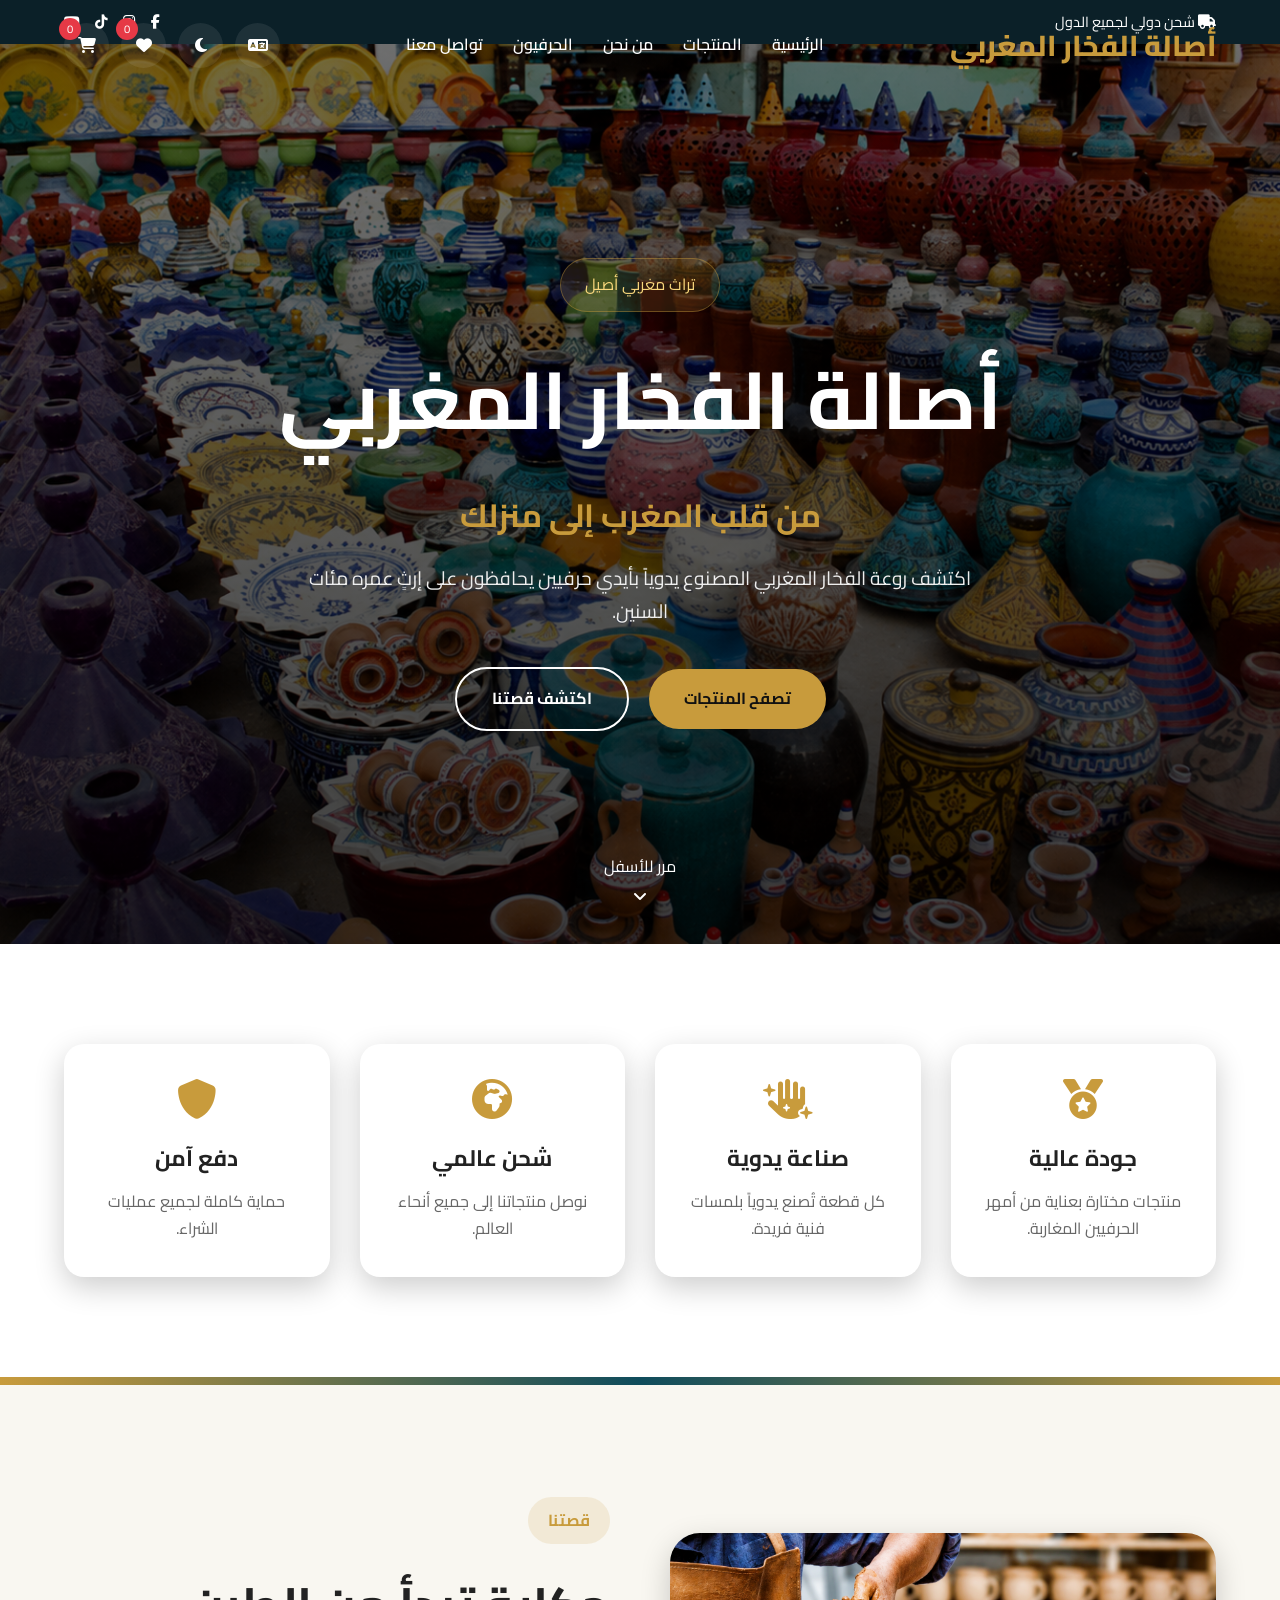
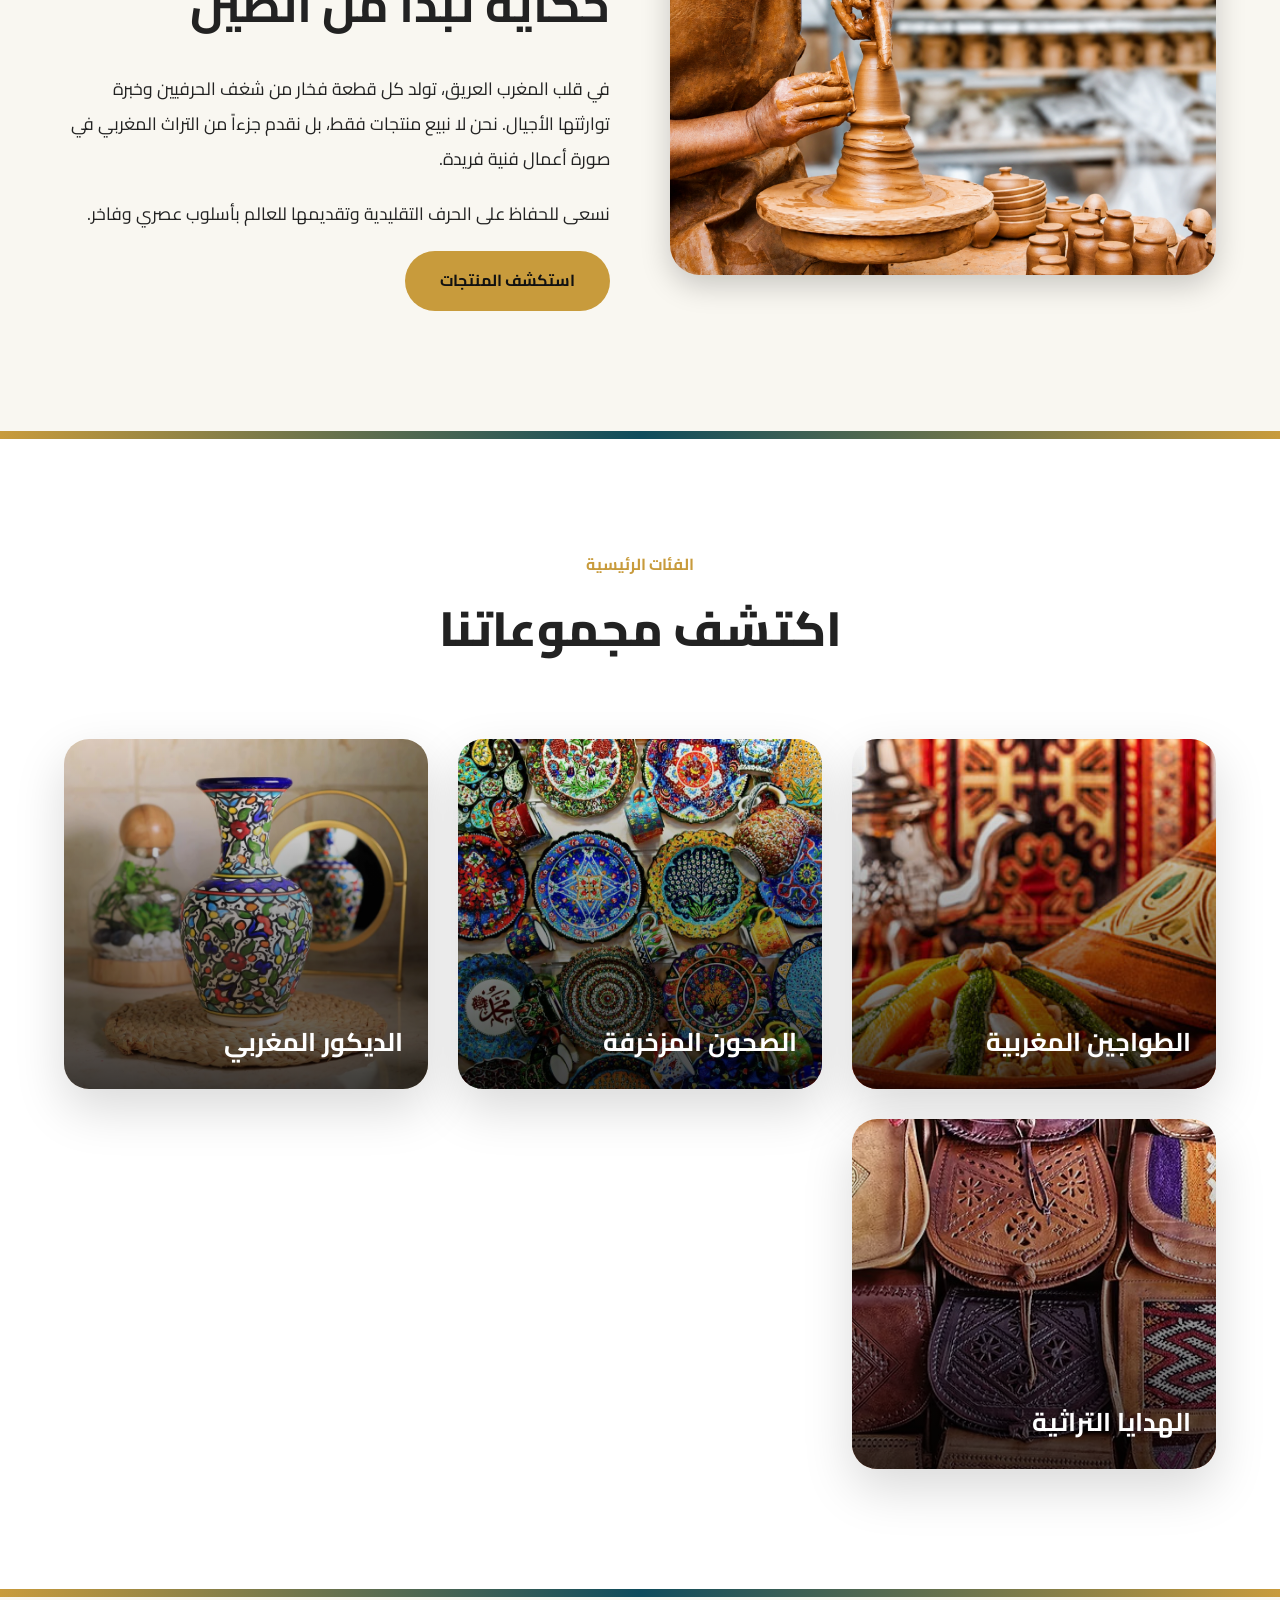
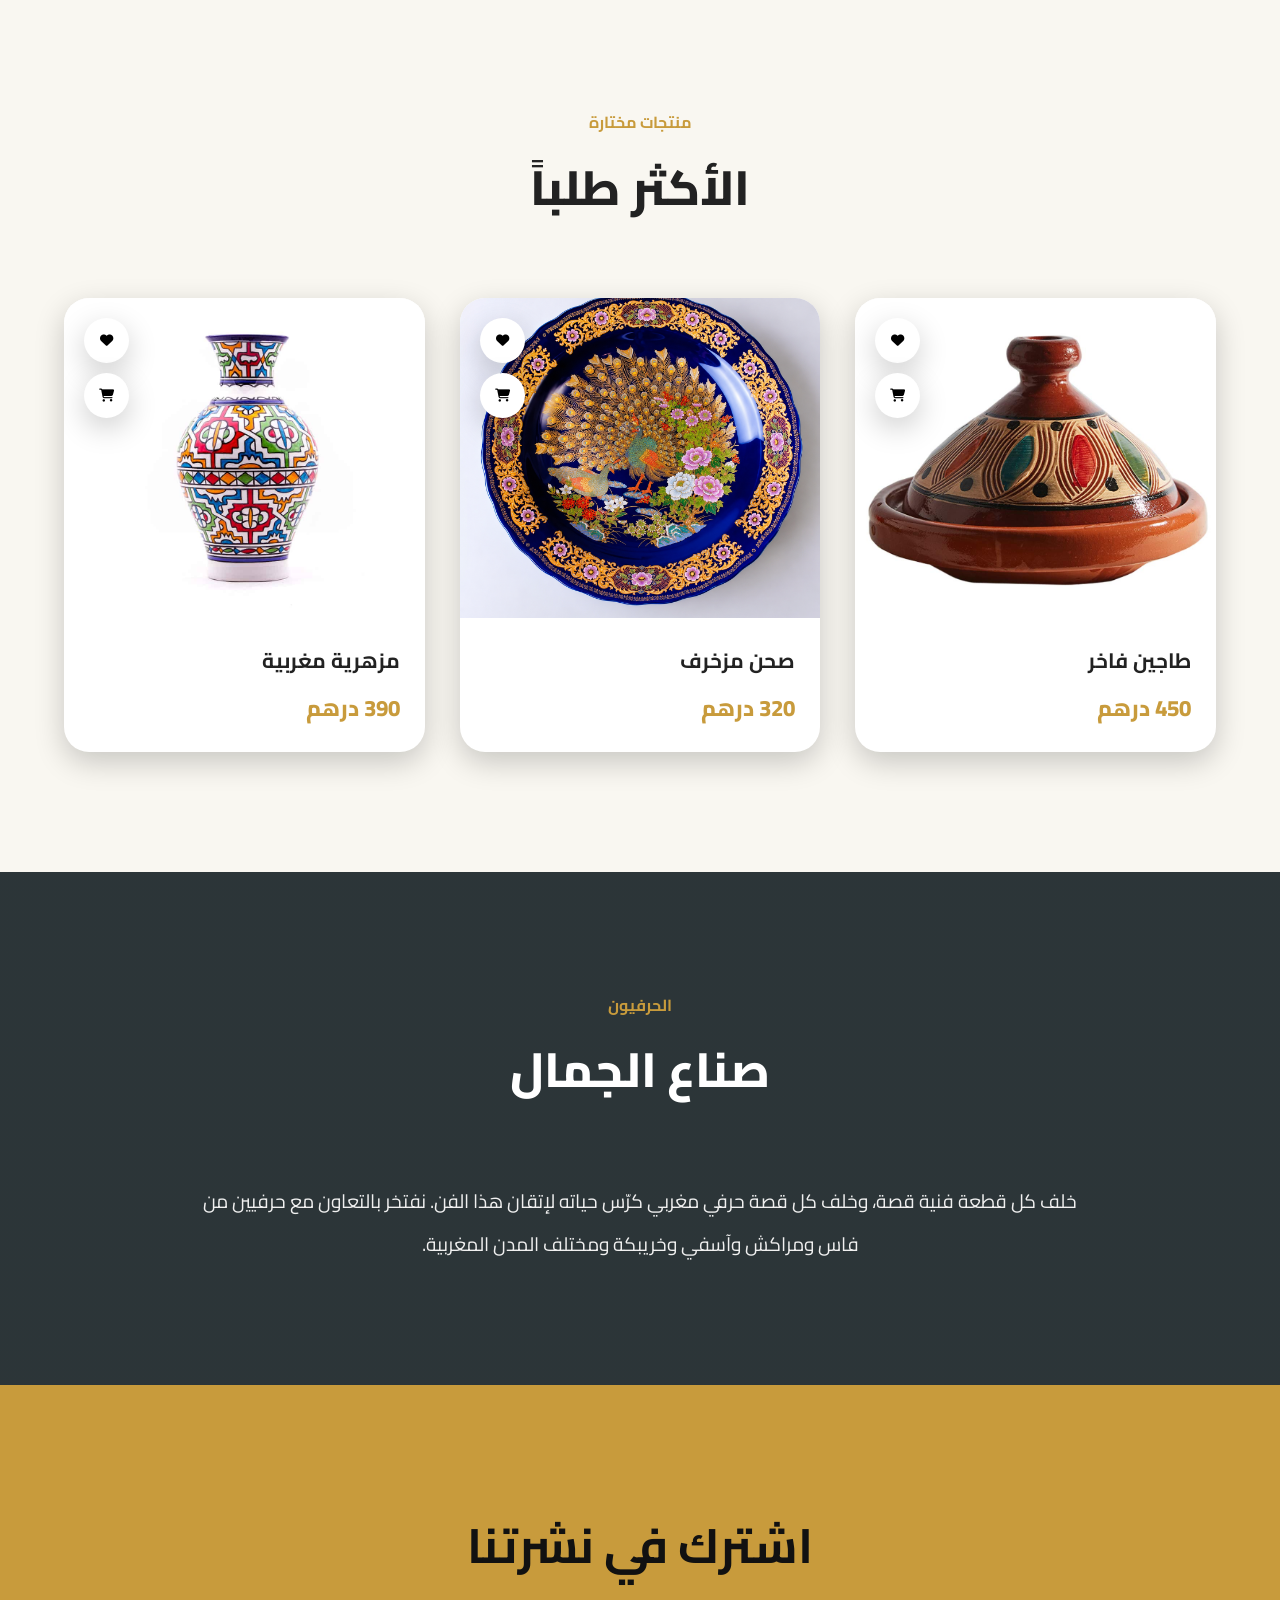
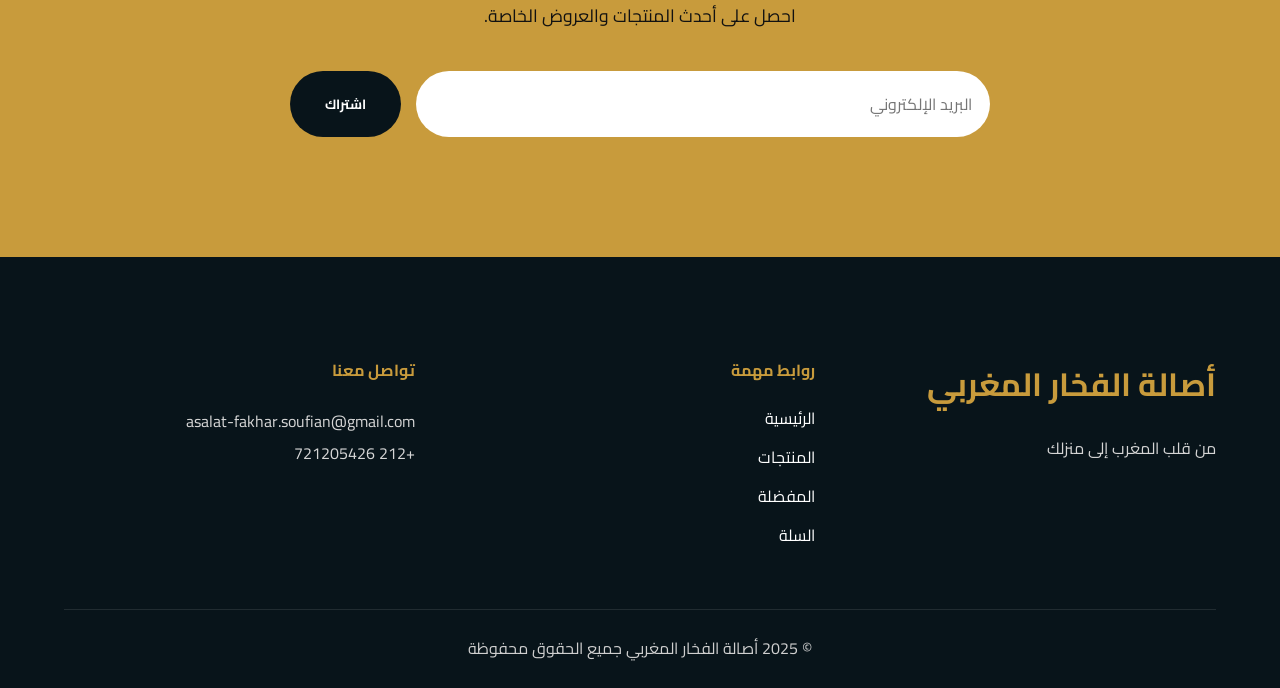
<file: index.html>
<!-- START PART 1 -->

<!DOCTYPE html>
<html lang="ar" dir="rtl">

<head>
<meta charset="UTF-8">
<meta name="viewport" content="width=device-width, initial-scale=1.0">

<title>أصالة الفخار المغربي | من قلب المغرب إلى منزلك</title>

<meta name="description"
content="متجر أصالة الفخار المغربي للفخار التقليدي المغربي الأصيل">

<meta name="keywords"
content="فخار مغربي, خزف مغربي, طاجين, زليج, أصالة الفخار المغربي">

<link rel="preconnect" href="https://fonts.googleapis.com">
<link rel="preconnect" href="https://fonts.gstatic.com" crossorigin>

<link href="https://fonts.googleapis.com/css2?family=Cairo:wght@200;300;400;500;600;700;800;900&display=swap" rel="stylesheet">

<link rel="stylesheet" href="css/style.css">

<link
rel="stylesheet"
href="https://cdnjs.cloudflare.com/ajax/libs/font-awesome/6.5.1/css/all.min.css">

</head>

<body>

<!-- ========================= -->
<!-- PRELOADER -->
<!-- ========================= -->

<!-- ========================= -->
<!-- TOP BAR -->
<!-- ========================= -->

<div class="top-bar">

<div class="container">

<div class="top-left">

<span>
<i class="fa-solid fa-truck"></i>
شحن دولي لجميع الدول
</span>

</div>

<div class="top-right">

<a href="#">
<i class="fa-brands fa-facebook-f"></i>
</a>

<a href="#">
<i class="fa-brands fa-instagram"></i>
</a>

<a href="#">
<i class="fa-brands fa-tiktok"></i>
</a>

<a href="#">
<i class="fa-brands fa-youtube"></i>
</a>

</div>

</div>

</div>

<!-- ========================= -->
<!-- NAVBAR -->
<!-- ========================= -->

<header id="header">

<nav class="navbar">

<div class="logo">

<h2>
أصالة الفخار المغربي
</h2>

</div>

<ul class="nav-links">

<li>
<a href="index.html">
الرئيسية
</a>
</li>

<li>
<a href="products.html">
المنتجات
</a>
</li>

<li>
<a href="#about">
من نحن
</a>
</li>

<li>
<a href="#artisans">
الحرفيون
</a>
</li>

<li>
<a href="#contact">
تواصل معنا
</a>
</li>

</ul>

<div class="nav-actions">

<button id="languageBtn">

<i class="fa-solid fa-language"></i>

</button>

<button id="themeBtn">

<i class="fa-solid fa-moon"></i>

</button>

<a href="favorites.html"
class="icon-btn">

<i class="fa-solid fa-heart"></i>

<span id="favorites-count">
0
</span>

</a>

<a href="cart.html"
class="icon-btn">

<i class="fa-solid fa-cart-shopping"></i>

<span id="cart-count">
0
</span>

</a>

</div>

<div id="mobileMenuBtn">

<i class="fa-solid fa-bars"></i>

</div>

</nav>

</header>

<!-- ========================= -->
<!-- MOBILE MENU -->
<!-- ========================= -->

<div id="mobileMenu">

<a href="index.html">
الرئيسية
</a>

<a href="products.html">
المنتجات
</a>

<a href="#about">
من نحن
</a>

<a href="#artisans">
الحرفيون
</a>

<a href="#contact">
تواصل
</a>

</div>

<!-- ========================= -->
<!-- HERO SECTION -->
<!-- ========================= -->

<section
class="hero"
style="
background:url('imagine/tajine.png');
background-size:cover;
background-position:center;
">
<div class="hero-overlay"></div>

<div class="hero-content">

<div class="hero-badge">

تراث مغربي أصيل

</div>

<h1>

أصالة الفخار المغربي

</h1>

<h2>

من قلب المغرب إلى منزلك

</h2>

<p>

اكتشف روعة الفخار المغربي
المصنوع يدوياً بأيدي حرفيين
يحافظون على إرثٍ عمره مئات السنين.

</p>

<div class="hero-buttons">

<a
href="products.html"
class="btn btn-primary">

تصفح المنتجات

</a>

<a
href="#about"
class="btn btn-secondary">

اكتشف قصتنا

</a>

</div>

</div>

<div class="hero-scroll">

<span>

مرر للأسفل

</span>

<i class="fa-solid fa-angle-down"></i>

</div>

</section>

<!-- ========================= -->
<!-- FEATURES -->
<!-- ========================= -->

<section class="features">

<div class="container">

<div class="feature-card">

<i class="fa-solid fa-medal"></i>

<h3>

جودة عالية

</h3>

<p>

منتجات مختارة بعناية
من أمهر الحرفيين المغاربة.

</p>

</div>

<div class="feature-card">

<i class="fa-solid fa-hand-sparkles"></i>

<h3>

صناعة يدوية

</h3>

<p>

كل قطعة تُصنع يدوياً
بلمسات فنية فريدة.

</p>

</div>

<div class="feature-card">

<i class="fa-solid fa-earth-africa"></i>

<h3>

شحن عالمي

</h3>

<p>

نوصل منتجاتنا
إلى جميع أنحاء العالم.

</p>

</div>

<div class="feature-card">

<i class="fa-solid fa-shield"></i>

<h3>

دفع آمن

</h3>

<p>

حماية كاملة
لجميع عمليات الشراء.

</p>

</div>

</div>

</section>

<!-- END PART 1 -->
 <!-- START PART 2 -->

<!-- ========================= -->
<!-- ABOUT SECTION -->
<!-- ========================= -->

<section id="about" class="about-section">

<div class="container">

<div class="about-grid">

<div class="about-image">

<img
src="imagine/about-pottery.png"
alt="Moroccan Pottery">

</div>

<div class="about-content">

<span class="section-tag">

قصتنا

</span>

<h2>

حكاية تبدأ من الطين

</h2>

<p>

في قلب المغرب العريق،
تولد كل قطعة فخار من شغف الحرفيين
وخبرة توارثتها الأجيال.

نحن لا نبيع منتجات فقط،
بل نقدم جزءاً من التراث المغربي
في صورة أعمال فنية فريدة.

</p>

<p>

نسعى للحفاظ على الحرف التقليدية
وتقديمها للعالم بأسلوب عصري وفاخر.

</p>

<a href="products.html"
class="btn btn-primary">

استكشف المنتجات

</a>

</div>

</div>

</div>

</section>

<!-- ========================= -->
<!-- CATEGORIES -->
<!-- ========================= -->

<section class="categories-section">

<div class="container">

<div class="section-header">

<span>

الفئات الرئيسية

</span>

<h2>

اكتشف مجموعاتنا

</h2>

</div>

<div class="categories-grid">

<div class="category-card">

<img
src="imagine/atelier-cuisine-marocaine-1.jpg"
alt="">

<div class="category-overlay">

<h3>

الطواجين المغربية

</h3>

</div>

</div>

<div class="category-card">

<img
src="imagine/ceramic-plates.jpg">

<div class="category-overlay">

<h3>

الصحون المزخرفة

</h3>

</div>

</div>

<div class="category-card">

<img
src="imagine/Clay-Vase.jpg"
alt="">

<div class="category-overlay">

<h3>

الديكور المغربي

</h3>

</div>

</div>

<div class="category-card">

<img
src="imagine/cadeau.avif"
alt="">

<div class="category-overlay">

<h3>

الهدايا التراثية

</h3>

</div>

</div>

</div>

</div>

</section>

<!-- ========================= -->
<!-- FEATURED PRODUCTS -->
<!-- ========================= -->

<section class="featured-products">

<div class="container">

<div class="section-header">

<span>

منتجات مختارة

</span>

<h2>

الأكثر طلباً

</h2>

</div>

<div class="products-grid">

<div class="product-card">

<div class="product-image">

<img
src="imagine/vendu.jpg"
alt="">

<div class="product-actions">

    <button
    class="wishlist-btn"
    onclick="addToFavorites({
        id:1,
        name:'طاجين فاخر',
        price:450,
        image:'imagine/vendu.jpg'
    })">

        <i class="fa-solid fa-heart"></i>

    </button>

    <button
    class="cart-btn"
    onclick="addToCart({
        id:1,
        name:'طاجين فاخر',
        price:450,
        image:'imagine/vendu.jpg'
    })">

        <i class="fa-solid fa-cart-shopping"></i>

    </button>

</div>

</div>

<div class="product-info">

<h3>

طاجين فاخر

</h3>

<div class="price">

450 درهم

</div>

</div>

</div>

<div class="product-card">

<div class="product-image">

<img
src="imagine/tabsil.png"
alt="">

<div class="product-actions">

    <button
    class="wishlist-btn"
    onclick="addToFavorites({
     id:2,
name:'صحن مزخرف',
price:320,
image:'imagine/tabsil.png'
    })">

        <i class="fa-solid fa-heart"></i>

    </button>

   <button
class="cart-btn"
onclick="addToCart({
id:2,
name:'صحن مزخرف',
price:320,
image:'imagine/tabsil.png'
})">

<i class="fa-solid fa-cart-shopping"></i>

</button>

</div>

</div>

<div class="product-info">

<h3>

صحن مزخرف

</h3>

<div class="price">

320 درهم

</div>

</div>

</div>

<div class="product-card">

<div class="product-image">

<img
src="imagine/poterie1.jpg"
alt="">

<div class="product-actions">

    <button
    class="wishlist-btn"
    onclick="addToFavorites({
     id:2,
name:'مزهرية مغربية',
price:390,
image:'imagine/poterie1.jpg'
    })">

        <i class="fa-solid fa-heart"></i>

    </button>

   <button
class="cart-btn"
onclick="addToCart({
id:2,
name:'مزهرية مغربية',
price:390,
image:'imagine/poterie1.jpg'
})">

<i class="fa-solid fa-cart-shopping"></i>

</button>

</div>

</div>

<div class="product-info">

<h3>

مزهرية مغربية

</h3>

<div class="price">390 درهم</div>

</div>

</section>

<!-- ========================= -->
<!-- ARTISANS -->
<!-- ========================= -->

<section
id="artisans"
class="artisans-section">

<div class="container">

<div class="section-header">

<span>

الحرفيون

</span>

<h2>

صناع الجمال

</h2>

</div>

<div class="artisan-content">

<p>

خلف كل قطعة فنية قصة،
وخلف كل قصة حرفي مغربي
كرّس حياته لإتقان هذا الفن.

نفتخر بالتعاون مع حرفيين
من فاس ومراكش وآسفي
وخريبكة ومختلف المدن المغربية.

</p>

</div>

</div>

</section>

<!-- ========================= -->
<!-- NEWSLETTER -->
<!-- ========================= -->

<section class="newsletter">

<div class="container">

<h2>

اشترك في نشرتنا

</h2>

<p>

احصل على أحدث المنتجات والعروض الخاصة.

</p>

<form class="newsletter-form">

<input
type="email"
placeholder="البريد الإلكتروني">

<button type="submit">

اشتراك

</button>

</form>

</div>

</section>

<!-- ========================= -->
<!-- FOOTER -->
<!-- ========================= -->

<footer id="contact">

<div class="container">

<div class="footer-grid">

<div>

<h3>

أصالة الفخار المغربي

</h3>

<p>

من قلب المغرب إلى منزلك

</p>

</div>

<div>

<h4>

روابط مهمة

</h4>

<ul>

<li>
<a href="index.html">
الرئيسية
</a>
</li>

<li>
<a href="products.html">
المنتجات
</a>
</li>

<li>
<a href="favorites.html">
المفضلة
</a>
</li>

<li>
<a href="cart.html">
السلة
</a>
</li>

</ul>

</div>

<div>

<h4>

تواصل معنا

</h4>

<p>

asalat-fakhar.soufian@gmail.com

</p>

<p>

+212 721205426 

</p>

</div>

</div>

<div class="footer-bottom">

<p>

© 2025 أصالة الفخار المغربي
جميع الحقوق محفوظة

</p>

</div>

</div>

</footer>

<script src="js/main.js"></script>

</body>
</html>

<!-- END PART 2 -->
</file>
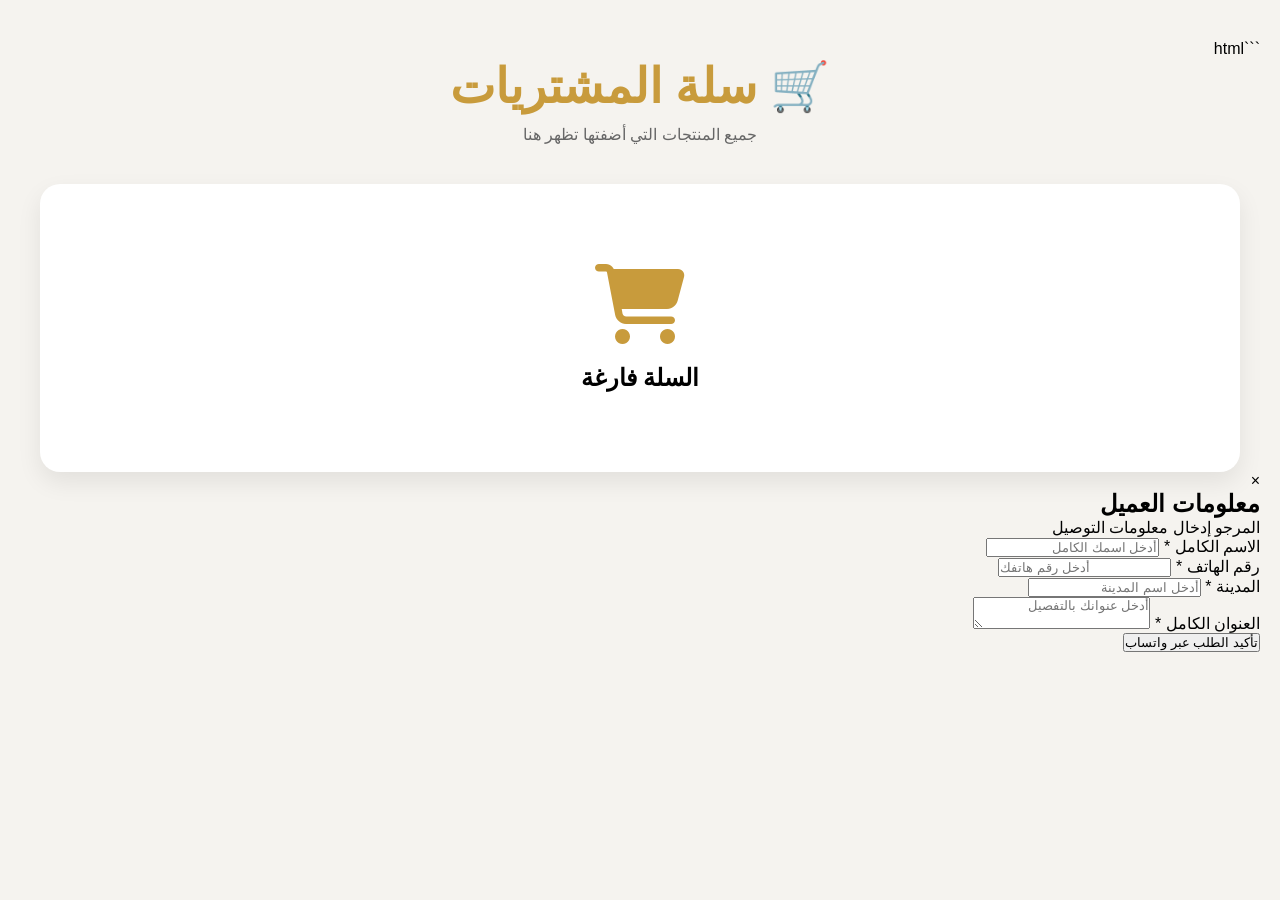
<file: cart.html>
```html
<!DOCTYPE html>
<html lang="ar" dir="rtl">

<head>
<meta charset="UTF-8">
<meta name="viewport" content="width=device-width, initial-scale=1.0">

<title>سلة المشتريات | أصالة الفخار المغربي</title>

<link rel="stylesheet" href="https://cdnjs.cloudflare.com/ajax/libs/font-awesome/6.5.1/css/all.min.css">

<style>

*{
margin:0;
padding:0;
box-sizing:border-box;
font-family:'Cairo',sans-serif;
}

body{
background:#f5f3ef;
min-height:100vh;
padding:40px 20px;
}

.cart-header{
text-align:center;
margin-bottom:40px;
}

.cart-header h1{
font-size:3rem;
color:#c89b3c;
}

.cart-header p{
color:#666;
margin-top:10px;
}

.cart-container{
max-width:1200px;
margin:auto;
}

.cart-item{
background:white;
border-radius:20px;
padding:20px;
margin-bottom:20px;
display:flex;
align-items:center;
gap:20px;
box-shadow:0 10px 25px rgba(0,0,0,.08);
}

.cart-item img{
width:120px;
height:120px;
object-fit:cover;
border-radius:15px;
}

.product-info{
flex:1;
}

.product-info h3{
font-size:1.4rem;
margin-bottom:10px;
}

.price{
color:#c89b3c;
font-size:1.2rem;
font-weight:700;
}

.quantity{
display:flex;
align-items:center;
gap:10px;
}

.quantity button{
width:40px;
height:40px;
border:none;
border-radius:50%;
background:#c89b3c;
color:white;
font-size:1.2rem;
cursor:pointer;
}

.remove-btn{
background:#dc3545;
color:white;
border:none;
padding:10px 18px;
border-radius:10px;
cursor:pointer;
}

.cart-summary{
background:white;
padding:30px;
border-radius:20px;
margin-top:30px;
box-shadow:0 10px 25px rgba(0,0,0,.08);
}

.total{
font-size:2rem;
font-weight:bold;
text-align:center;
margin-bottom:25px;
}

.actions{
display:flex;
justify-content:center;
gap:15px;
flex-wrap:wrap;
}

.checkout-btn,
.clear-btn{
border:none;
padding:15px 30px;
border-radius:50px;
font-size:1rem;
cursor:pointer;
}

.checkout-btn{
background:#25D366;
color:white;
}

.clear-btn{
background:#dc3545;
color:white;
}

.empty{
background:white;
padding:80px 20px;
text-align:center;
border-radius:20px;
box-shadow:0 10px 25px rgba(0,0,0,.08);
}

.empty i{
font-size:5rem;
color:#c89b3c;
margin-bottom:20px;
}

@media(max-width:768px){

.cart-item{
flex-direction:column;
text-align:center;
}

.product-info{
width:100%;
}

}

</style>
</head>

<body>

<div class="cart-header">

<h1>
🛒 سلة المشتريات
</h1>

<p>
جميع المنتجات التي أضفتها تظهر هنا
</p>

</div>

<div class="cart-container" id="cartContainer">
</div>

<script src="js/main.js"></script>

<script>

function renderCart(){

const container =
document.getElementById(
"cartContainer"
);

let cart =
JSON.parse(
localStorage.getItem("cart")
) || [];

if(cart.length === 0){

container.innerHTML = `

<div class="empty">

<i class="fa-solid fa-cart-shopping"></i>

<h2>
السلة فارغة
</h2>

</div>

`;

return;

}

let total = 0;

container.innerHTML = "";

cart.forEach(item=>{

total +=
(item.price || 0)
*
(item.quantity || 1);

container.innerHTML += `

<div class="cart-item">

<img src="${item.image}">

<div class="product-info">

<h3>${item.name}</h3>

<div class="price">
${item.price} درهم
</div>

</div>

<div class="quantity">

<button
onclick="
increaseQuantity(${item.id});
setTimeout(renderCart,100);
">
+
</button>

<span>
${item.quantity}
</span>

<button
onclick="
decreaseQuantity(${item.id});
setTimeout(renderCart,100);
">
-
</button>

</div>

<button
class="remove-btn"
onclick="
removeCartItem(${item.id});
setTimeout(renderCart,100);
">

حذف

</button>

</div>

`;

});

container.innerHTML += `

<div class="cart-summary">

<div class="total">

المجموع :
${total} درهم

</div>



<div class="actions">

   <button class="checkout-btn" onclick="openOrderModal()">
    إتمام الطلب
</button>

    <button class="clear-btn"
        onclick="
        clearCart();
        renderCart();
        ">
        تفريغ السلة
    </button>

</div>


</div>

`;

}

function checkout(){

let cart =
JSON.parse(
localStorage.getItem("cart")
) || [];

let text =
"طلب جديد:%0A%0A";

cart.forEach(item=>{

text +=
item.name +
" × " +
item.quantity +
"%0A";

});

window.open(

"https://wa.me/+212721205426?text="
+
text,

"_blank"

);

}

renderCart();

</script>

</div>

    </div>

</div>

</div>
<div id="orderModal" class="order-modal">

    <div class="order-box">
        <span
class="close-modal"
onclick="closeOrderModal()">

×

</span>
<h2>معلومات العميل</h2>

<p class="order-subtitle">
    المرجو إدخال معلومات التوصيل
</p>

<div class="input-group">
    <label>الاسم الكامل *</label>
    <input type="text" id="firstName" placeholder="أدخل اسمك الكامل">
</div>

<div class="input-group">
    <label>رقم الهاتف *</label>
    <input type="tel" id="phone" placeholder="أدخل رقم هاتفك">
</div>

<div class="input-group">
    <label>المدينة *</label>
    <input type="text" id="city" placeholder="أدخل اسم المدينة">
</div>

<div class="input-group">
    <label>العنوان الكامل *</label>
    <textarea id="address"
    placeholder="أدخل عنوانك بالتفصيل"></textarea>
</div>

<div id="orderSummary"></div>

<button
class="confirm-order-btn"
onclick="sendOrderWhatsApp()">

تأكيد الطلب عبر واتساب
</button>
    </div>

</div>
</body>

</html>
</file>
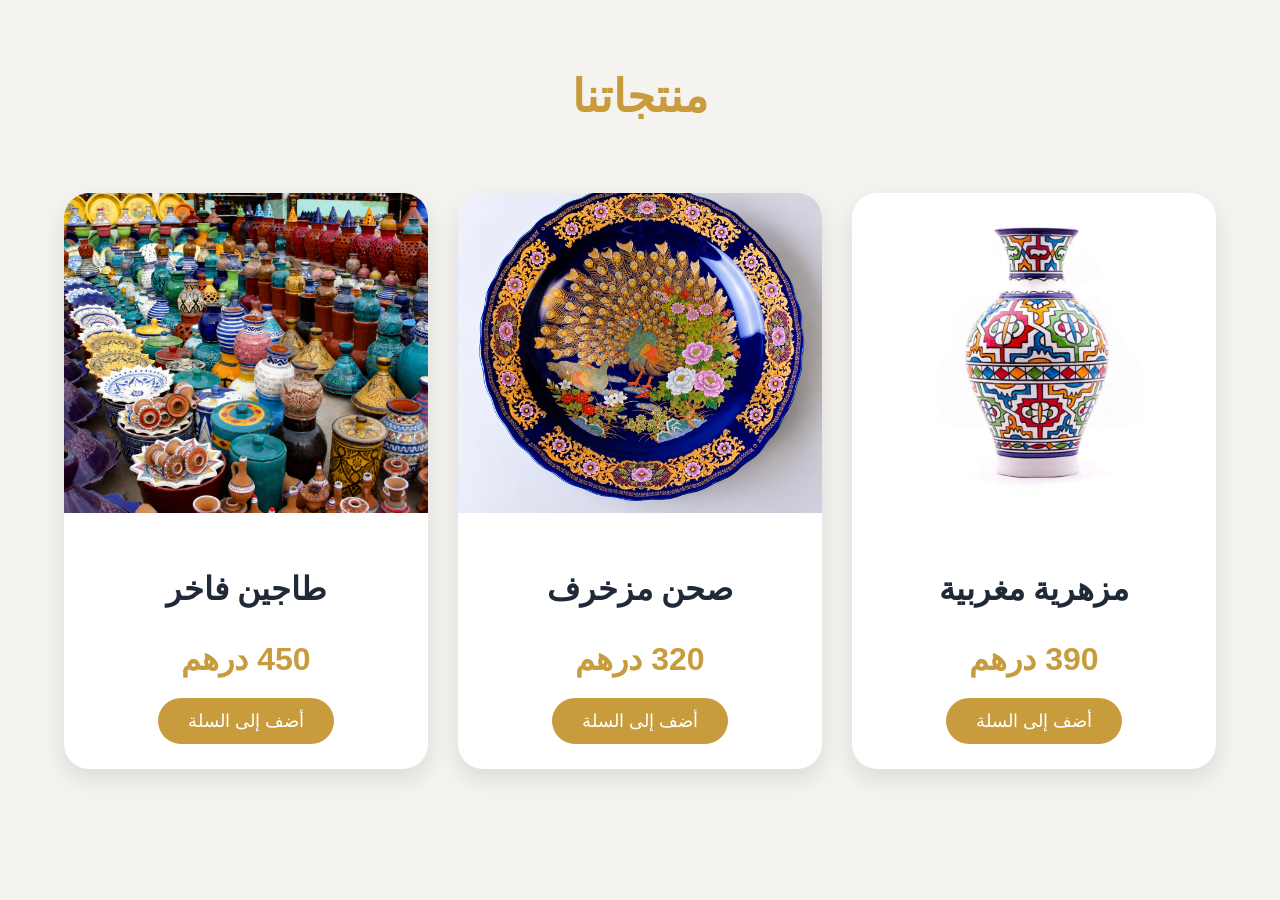
<file: products.html>
<!DOCTYPE html>
<html lang="ar" dir="rtl">
<head>
<meta charset="UTF-8">
<meta name="viewport" content="width=device-width, initial-scale=1.0">
<title>منتجات أصالة الفخار المغربي</title>

<style>

body{
    margin:0;
    font-family:Tahoma,sans-serif;
    background:#f5f3ef;
}

.page-title{
    text-align:center;
    padding:40px 0;
    color:#c89b3c;
    font-size:45px;
}

.products-grid{
    width:90%;
    margin:auto;
    display:grid;
    grid-template-columns:repeat(auto-fit,minmax(320px,1fr));
    gap:30px;
    padding-bottom:50px;
}

.product-card{
    background:#fff;
    border-radius:25px;
    overflow:hidden;
    box-shadow:0 10px 25px rgba(0,0,0,.1);
    transition:.3s;
}

.product-card:hover{
    transform:translateY(-8px);
}

.product-image{
    height:320px;
    overflow:hidden;
}

.product-image img{
    width:100%;
    height:100%;
    object-fit:cover;
    display:block;
}

.product-info{
    padding:25px;
    text-align:center;
}

.product-info h3{
    font-size:32px;
    margin-bottom:15px;
    color:#1f2937;
}

.price{
    color:#c89b3c;
    font-size:32px;
    font-weight:bold;
    margin-bottom:20px;
}

.btn{
    background:#c89b3c;
    color:white;
    border:none;
    padding:12px 30px;
    border-radius:50px;
    cursor:pointer;
    font-size:18px;
}

.btn:hover{
    opacity:.9;
}

</style>
</head>

<body>

<h1 class="page-title">منتجاتنا</h1>

<div class="products-grid">

    <div class="product-card">

        <div class="product-image">
            <img src="imagine/poterie1.jpg" alt="مزهرية مغربية">
        </div>

        <div class="product-info">
            <h3>مزهرية مغربية</h3>
            <p class="price">390 درهم</p>

            <button class="btn"
            onclick="addToCart({
                id:1,
                name:'مزهرية مغربية',
                price:390,
                image:'imagine/poterie1.jpg'
            })">
                أضف إلى السلة
            </button>

        </div>

    </div>

    <div class="product-card">

        <div class="product-image">
            <img src="imagine/tabsil.png" alt="صحن مزخرف">
        </div>

        <div class="product-info">
            <h3>صحن مزخرف</h3>
            <p class="price">320 درهم</p>

            <button class="btn"
            onclick="addToCart({
                id:2,
                name:'صحن مزخرف',
                price:320,
                image:'imagine/tabsil.png'
            })">
                أضف إلى السلة
            </button>

        </div>

    </div>

    <div class="product-card">

        <div class="product-image">
            <img src="imagine/tajine.png" alt="طاجين فاخر">
        </div>

        <div class="product-info">
            <h3>طاجين فاخر</h3>
            <p class="price">450 درهم</p>

            <button class="btn"
            onclick="addToCart({
                id:3,
                name:'طاجين فاخر',
                price:450,
                image:'imagine/tajine.png'
            })">
                أضف إلى السلة
            </button>

        </div>

    </div>

</div>

<script src="js/main.js"></script>
</body>
</html>
</file>
<file: css/style.css>
/* =========================================
   PART 3-A
   ASALAT AL FAKHAR MOROCCO
========================================= */

:root{

--primary:#0f4c5c;
--secondary:#c89b3c;
--accent:#8b5e34;

--dark:#08141a;
--dark2:#10232c;

--light:#f7f1e3;
--white:#ffffff;

--gray:#b9b9b9;

--shadow:
0 10px 30px rgba(0,0,0,.2);

--radius:16px;

--transition:.3s ease;

}

*{
margin:0;
padding:0;
box-sizing:border-box;
font-family:'Cairo',sans-serif;
}

html{
scroll-behavior:smooth;
}

body{

background:var(--light);
color:#222;

overflow-x:hidden;

line-height:1.7;

}

body.dark{

background:var(--dark);
color:white;

}

a{

text-decoration:none;
color:inherit;

}

ul{

list-style:none;

}

img{

max-width:100%;
display:block;

}

button{

border:none;
outline:none;
cursor:pointer;

}

.container{

width:90%;
max-width:1400px;

margin:auto;

}

/* =========================================
PRELOADER
========================================= */

#preloader{

position:fixed;

top:0;
left:0;

width:100%;
height:100%;

background:#08141a;

display:flex;

align-items:center;
justify-content:center;

z-index:99999;

transition:.8s;

}

.loader-logo{

text-align:center;

}

.loader-logo h1{

font-size:3rem;

color:#c89b3c;

margin-bottom:10px;

}

.loader-logo span{

color:white;

font-size:1rem;

letter-spacing:2px;

}

/* =========================================
TOP BAR
========================================= */

.top-bar{

background:#0b2028;

color:white;

padding:10px 0;

font-size:.9rem;

}

.top-bar .container{

display:flex;

justify-content:space-between;

align-items:center;

}

.top-right{

display:flex;

gap:15px;

}

.top-right a{

color:white;

transition:var(--transition);

}

.top-right a:hover{

color:#c89b3c;

}

/* =========================================
NAVBAR
========================================= */

#header{

position:fixed;

top:0;

width:100%;

z-index:999;

transition:.4s;

}

#header.scrolled{

background:rgba(8,20,26,.95);

backdrop-filter:blur(10px);

box-shadow:var(--shadow);

}

.navbar{

height:90px;

display:flex;

align-items:center;

justify-content:space-between;

padding:0 5%;

}

.logo h2{

font-size:1.8rem;

font-weight:800;

color:#c89b3c;

}

.nav-links{

display:flex;

gap:30px;

}

.nav-links a{

position:relative;

color:white;

font-weight:600;

}

.nav-links a::after{

content:"";

position:absolute;

bottom:-8px;
right:0;

width:0;
height:2px;

background:#c89b3c;

transition:.3s;

}

.nav-links a:hover::after{

width:100%;

}

.nav-actions{

display:flex;

align-items:center;

gap:12px;

}

.icon-btn{

position:relative;

width:45px;
height:45px;

display:flex;

align-items:center;
justify-content:center;

border-radius:50%;

background:rgba(255,255,255,.08);

color:white;

transition:.3s;

}

.icon-btn:hover{

background:#c89b3c;
color:#111;

}

.icon-btn span{

position:absolute;

top:-5px;
left:-5px;

width:22px;
height:22px;

background:#e63946;

color:white;

font-size:.7rem;

display:flex;

align-items:center;
justify-content:center;

border-radius:50%;

}

#themeBtn,
#languageBtn{

width:45px;
height:45px;

border-radius:50%;

background:rgba(255,255,255,.08);

color:white;

font-size:1rem;

}

#mobileMenuBtn{

display:none;

font-size:1.5rem;

color:white;

cursor:pointer;

}

/* =========================================
MOBILE MENU
========================================= */

#mobileMenu{

position:fixed;

top:0;
right:-320px;

width:300px;
height:100vh;

background:#0b2028;

padding:100px 30px;

display:flex;

flex-direction:column;

gap:20px;

transition:.4s;

z-index:9999;

}

#mobileMenu.active{

right:0;

}

#mobileMenu a{

color:white;

font-size:1.1rem;

font-weight:600;

}

/* =========================================
HERO
========================================= */

.hero{

position:relative;

height:100vh;

overflow:hidden;

display:flex;

align-items:center;
justify-content:center;

text-align:center;

}


.hero-overlay{


position:absolute;

inset:0;

background:
linear-gradient(
rgba(0,0,0,.55),
rgba(0,0,0,.75)
);
}

.hero-content{

position:relative;

z-index:2;

max-width:900px;

padding:20px;

}

.hero-badge{

display:inline-block;

padding:12px 24px;

background: rgba(200,155,60,.15);

border:1px solid rgba(200,155,60,.4);
border-radius:50px;

color:#f8d77c;
margin-bottom:20px;

}

.hero h1{

font-size:5rem;

color:white;

margin-bottom:20px;

}

.hero h2{

font-size:2rem;

color:#c89b3c;

margin-bottom:20px;

}

.hero p{

font-size:1.2rem;

color:#eee;

max-width:700px;

margin:auto;

margin-bottom:40px;

}
/* =========================================
PART 3-B
BUTTONS + SECTIONS + FEATURES
========================================= */

.hero-buttons{

display:flex;

justify-content:center;

align-items:center;

gap:20px;

flex-wrap:wrap;

}

.btn{

padding:16px 35px;

border-radius:50px;

font-size:1rem;

font-weight:700;

transition:.3s;

display:inline-flex;

align-items:center;

justify-content:center;

}

.btn-primary{

background:var(--secondary);

color:#111;

}

.btn-primary:hover{

transform:translateY(-4px);

box-shadow:
0 10px 30px rgba(200,155,60,.35);

}

.btn-secondary{

background:transparent;

border:2px solid white;

color:white;

}

.btn-secondary:hover{

background:white;

color:#111;

}

.hero-scroll{

position:absolute;

bottom:40px;

left:50%;

transform:translateX(-50%);

z-index:5;

color:white;

display:flex;

flex-direction:column;

align-items:center;

gap:8px;

animation:bounce 2s infinite;

}

@keyframes bounce{

0%,100%{
transform:
translateX(-50%)
translateY(0);
}

50%{
transform:
translateX(-50%)
translateY(12px);
}

}

/* =========================================
FEATURES
========================================= */

.features{

padding:100px 0;

background:white;

}

body.dark .features{

background:var(--dark2);

}

.features .container{

display:grid;

grid-template-columns:
repeat(auto-fit,minmax(250px,1fr));

gap:30px;

}

.feature-card{

padding:35px;

border-radius:20px;

background:#fff;

box-shadow:var(--shadow);

text-align:center;

transition:.3s;

}

body.dark .feature-card{

background:#132933;

}

.feature-card:hover{

transform:translateY(-10px);

}

.feature-card i{

font-size:2.5rem;

color:var(--secondary);

margin-bottom:20px;

}

.feature-card h3{

margin-bottom:10px;

font-size:1.4rem;

}

.feature-card p{

color:#666;

}

body.dark .feature-card p{

color:#ddd;

}

/* =========================================
SECTIONS
========================================= */

section{

position:relative;

}

.section-header{

text-align:center;

margin-bottom:70px;

}

.section-header span{

display:inline-block;

color:var(--secondary);

font-weight:700;

margin-bottom:10px;

}

.section-header h2{

font-size:3rem;

font-weight:800;

}

/* =========================================
ABOUT
========================================= */

.about-section{

padding:120px 0;

background:#f9f7f1;

}

body.dark .about-section{

background:#0e1f27;

}

.about-grid{

display:grid;

grid-template-columns:
1fr 1fr;

gap:60px;

align-items:center;

}

.about-image img{

border-radius:30px;

box-shadow:var(--shadow);

}

.section-tag{

display:inline-block;

padding:10px 20px;

border-radius:50px;

background:
rgba(200,155,60,.15);

color:var(--secondary);

margin-bottom:20px;

font-weight:700;

}

.about-content h2{

font-size:3rem;

margin-bottom:25px;

}

.about-content p{

margin-bottom:20px;

font-size:1.1rem;

line-height:2;

}

/* =========================================
CATEGORIES
========================================= */

.categories-section{

padding:120px 0;

background:white;

}

body.dark .categories-section{

background:var(--dark2);

}

.categories-grid{

display:grid;

grid-template-columns:
repeat(auto-fit,minmax(280px,1fr));

gap:30px;

}

.category-card{

position:relative;

overflow:hidden;

border-radius:25px;

height:350px;

cursor:pointer;

}

.category-card img{

width:100%;
height:100%;

object-fit:cover;

transition:.6s;

}

.category-card:hover img{

transform:scale(1.12);

}

.category-overlay{

position:absolute;

inset:0;

background:
linear-gradient(
transparent,
rgba(0,0,0,.75)
);

display:flex;

align-items:flex-end;

padding:25px;

}

.category-overlay h3{

color:white;

font-size:1.6rem;

}

/* =========================================
PRODUCTS
========================================= */

.featured-products{

padding:120px 0;

background:#f9f7f1;

}

body.dark .featured-products{

background:#08141a;

}

.products-grid{

display:grid;

grid-template-columns:
repeat(auto-fit,minmax(300px,1fr));

gap:35px;

}

.product-card{

background:white;

border-radius:25px;

overflow:hidden;

box-shadow:var(--shadow);

transition:.4s;

}

body.dark .product-card{

background:#132933;

}

.product-card:hover{

transform:translateY(-10px);

}

.product-image{

position:relative;

height:320px;

overflow:hidden;

}

.product-image img{

width:100%;
height:100%;

object-fit:cover;

transition:.5s;

}

.product-card:hover img{

transform:scale(1.08);

}

.product-actions{

position:absolute;

top:20px;

left:20px;

display:flex;

flex-direction:column;

gap:10px;

}

.product-actions button{

width:45px;
height:45px;

border-radius:50%;

background:white;

box-shadow:var(--shadow);

transition:.3s;

}

.product-actions button:hover{

background:var(--secondary);

color:#111;

}

.product-info{

padding:25px;

}

.product-info h3{

font-size:1.3rem;

margin-bottom:10px;

}

.price{

font-size:1.4rem;

font-weight:800;

color:var(--secondary);

}
/* =========================================
PART 3-C
ARTISANS + NEWSLETTER + FOOTER
========================================= */

.artisans-section{

padding:120px 0;

background:
linear-gradient(
rgba(8,20,26,.85),
rgba(8,20,26,.85)
),

url("https://images.unsplash.com/photo-1513519245088-0e12902e5a38?auto=format&fit=crop&w=1800&q=80");

background-size:cover;

background-position:center;

color:white;

text-align:center;

}

.artisan-content{

max-width:900px;

margin:auto;

}

.artisan-content p{

font-size:1.2rem;

line-height:2.2;

color:#f0f0f0;

}

/* =========================================
NEWSLETTER
========================================= */

.newsletter{

padding:120px 0;

background:#c89b3c;

color:#111;

text-align:center;

}

.newsletter h2{

font-size:3rem;

margin-bottom:15px;

}

.newsletter p{

font-size:1.1rem;

margin-bottom:40px;

}

.newsletter-form{

max-width:700px;

margin:auto;

display:flex;

gap:15px;

flex-wrap:wrap;

justify-content:center;

}

.newsletter-form input{

flex:1;

min-width:280px;

padding:18px;

border:none;

outline:none;

border-radius:50px;

font-size:1rem;

}

.newsletter-form button{

padding:18px 35px;

border-radius:50px;

background:#08141a;

color:white;

font-weight:700;

transition:.3s;

}

.newsletter-form button:hover{

transform:translateY(-3px);

}

/* =========================================
FOOTER
========================================= */

footer{

background:#08141a;

color:white;

padding-top:100px;

}

.footer-grid{

display:grid;

grid-template-columns:
repeat(auto-fit,minmax(250px,1fr));

gap:50px;

padding-bottom:60px;

}

.footer-grid h3{

font-size:2rem;

margin-bottom:20px;

color:var(--secondary);

}

.footer-grid h4{

margin-bottom:20px;

color:var(--secondary);

}

.footer-grid ul{

display:flex;

flex-direction:column;

gap:12px;

}

.footer-grid a{

transition:.3s;

}

.footer-grid a:hover{

color:var(--secondary);

padding-right:8px;

}

.footer-grid p{

color:#d5d5d5;

line-height:2;

}

.footer-bottom{

border-top:
1px solid rgba(255,255,255,.1);

padding:25px 0;

text-align:center;

color:#cfcfcf;

}

/* =========================================
DARK MODE
========================================= */

body.dark{

background:#08141a;

color:white;

}

body.dark .section-header h2{

color:white;

}

body.dark .about-content p{

color:#e5e5e5;

}

body.dark .product-info{

color:white;

}

body.dark .newsletter{

background:#a47b27;

}

body.dark .newsletter button{

background:white;

color:#111;

}

/* =========================================
ANIMATIONS
========================================= */

.fade-up{

opacity:0;

transform:
translateY(40px);

transition:
all .8s ease;

}

.fade-up.show{

opacity:1;

transform:
translateY(0);

}

.zoom-in{

opacity:0;

transform:
scale(.85);

transition:
all .8s ease;

}

.zoom-in.show{

opacity:1;

transform:
scale(1);

}

.slide-right{

opacity:0;

transform:
translateX(-60px);

transition:
all .8s ease;

}

.slide-right.show{

opacity:1;

transform:
translateX(0);

}

.slide-left{

opacity:0;

transform:
translateX(60px);

transition:
all .8s ease;

}

.slide-left.show{

opacity:1;

transform:
translateX(0);

}

/* =========================================
SCROLLBAR
========================================= */

::-webkit-scrollbar{

width:10px;

}

::-webkit-scrollbar-track{

background:#08141a;

}

::-webkit-scrollbar-thumb{

background:#c89b3c;

border-radius:50px;

}

::-webkit-scrollbar-thumb:hover{

background:#ddb55b;

}

/* =========================================
DECORATIVE MOROCCAN PATTERN
========================================= */

.about-section::before,
.categories-section::before,
.featured-products::before{

content:"";

position:absolute;

top:0;
left:0;

width:100%;
height:8px;

background:
linear-gradient(
90deg,
#c89b3c,
#0f4c5c,
#c89b3c
);

}

/* =========================================
RESPONSIVE TABLET
========================================= */

@media(max-width:991px){

.hero h1{

font-size:3.5rem;

}

.hero h2{

font-size:1.6rem;

}

.about-grid{

grid-template-columns:1fr;

}

.nav-links{

display:none;

}

#mobileMenuBtn{

display:block;

}

.section-header h2{

font-size:2.3rem;

}

.about-content h2{

font-size:2.3rem;

}

.newsletter h2{

font-size:2.2rem;

}

}
/* =========================================
PART 3-D
FINAL RESPONSIVE + EFFECTS
========================================= */

/* MOBILE */

@media(max-width:768px){

.top-bar{

display:none;

}

.navbar{

height:80px;

padding:0 20px;

}

.logo h2{

font-size:1.2rem;

}

.hero{

padding:0 20px;

}

.hero h1{

font-size:2.4rem;

line-height:1.3;

}

.hero h2{

font-size:1.2rem;

}

.hero p{

font-size:1rem;

line-height:1.9;

}

.hero-buttons{

flex-direction:column;

width:100%;

}

.hero-buttons .btn{

width:100%;

}

.section-header h2{

font-size:2rem;

}

.about-content h2{

font-size:2rem;

}

.about-content p{

font-size:1rem;

}

.feature-card{

padding:25px;

}

.product-image{

height:260px;

}

.newsletter-form{

flex-direction:column;

}

.newsletter-form input{

width:100%;

}

.newsletter-form button{

width:100%;

}

.footer-grid{

text-align:center;

}

}

/* SMALL DEVICES */

@media(max-width:480px){

.hero h1{

font-size:2rem;

}

.hero h2{

font-size:1rem;

}

.hero p{

font-size:.95rem;

}

.section-header h2{

font-size:1.7rem;

}

.about-content h2{

font-size:1.7rem;

}

.feature-card i{

font-size:2rem;

}

}

/* =========================================
PRODUCT HOVER PREMIUM
========================================= */

.product-card{

position:relative;

}

.product-card::before{

content:"";

position:absolute;

top:0;
left:-100%;

width:100%;
height:100%;

background:
linear-gradient(
90deg,
transparent,
rgba(255,255,255,.2),
transparent
);

transition:.8s;

z-index:2;

pointer-events:none;

}

.product-card:hover::before{

left:100%;

}

/* =========================================
CATEGORY HOVER
========================================= */

.category-card{

box-shadow:
0 20px 50px rgba(0,0,0,.15);

}

.category-card:hover{

transform:translateY(-10px);

transition:.4s;

}

/* =========================================
GLASS EFFECT
========================================= */

.glass{

background:
rgba(255,255,255,.1);

backdrop-filter:blur(10px);

border:
1px solid rgba(255,255,255,.15);

}

/* =========================================
CUSTOM BADGES
========================================= */

.badge-new{

position:absolute;

top:15px;
right:15px;

background:#2ecc71;

color:white;

padding:8px 12px;

border-radius:50px;

font-size:.8rem;

font-weight:700;

z-index:5;

}

.badge-sale{

position:absolute;

top:15px;
right:15px;

background:#e63946;

color:white;

padding:8px 12px;

border-radius:50px;

font-size:.8rem;

font-weight:700;

z-index:5;

}

/* =========================================
IMAGE ZOOM
========================================= */

.zoom-container{

overflow:hidden;

}

.zoom-container img{

transition:1s;

}

.zoom-container:hover img{

transform:scale(1.15);

}

/* =========================================
CART COUNTER ANIMATION
========================================= */

.icon-btn span{

animation:pulse 2s infinite;

}

@keyframes pulse{

0%{

box-shadow:
0 0 0 0 rgba(230,57,70,.8);

}

70%{

box-shadow:
0 0 0 12px rgba(230,57,70,0);

}

100%{

box-shadow:
0 0 0 0 rgba(230,57,70,0);

}

}

/* =========================================
MOROCCAN GOLD TEXT
========================================= */

.gold-text{

background:
linear-gradient(
90deg,
#c89b3c,
#f6dc8c,
#c89b3c
);

-webkit-background-clip:text;
background-clip:text;
-webkit-text-fill-color:transparent;

}

/* =========================================
SECTION DIVIDER
========================================= */

.divider{

width:120px;
height:4px;

margin:20px auto;

background:
linear-gradient(
90deg,
transparent,
#c89b3c,
transparent
);

}

/* =========================================
LOADING ANIMATION
========================================= */

@keyframes fadeLoader{

0%{

opacity:.3;

}

50%{

opacity:1;

}

100%{

opacity:.3;

}

}

.loader-logo{

animation:
fadeLoader 2s infinite;

}

/* =========================================
UTILITY CLASSES
========================================= */

.text-center{

text-align:center;

}

.mt-1{margin-top:10px;}
.mt-2{margin-top:20px;}
.mt-3{margin-top:30px;}
.mt-4{margin-top:40px;}
.mt-5{margin-top:50px;}

.mb-1{margin-bottom:10px;}
.mb-2{margin-bottom:20px;}
.mb-3{margin-bottom:30px;}
.mb-4{margin-bottom:40px;}
.mb-5{margin-bottom:50px;}

.py-section{

padding:120px 0;

}

/* =========================================
END OF STYLE.CSS
========================================= */
.order-modal{
    display:none;
    position:fixed;
    top:0;
    left:0;
    width:100%;
    height:100%;
    background:rgba(0,0,0,0.7);
    justify-content:center;
    align-items:center;
    z-index:99999;
    padding:20px;
    box-sizing:border-box;
}

.order-box{
    background:#ffffff;
    width:95%;
    max-width:700px;
    max-height:90vh;
    overflow-y:auto;
    border-radius:25px;
    padding:40px;
    box-shadow:0 20px 60px rgba(0,0,0,0.25);
}

.order-box h2{
    text-align:center;
    color:#1b2d5a;
    font-size:38px;
    margin-bottom:10px;
}

.order-subtitle{
    text-align:center;
    color:#777;
    font-size:18px;
    margin-bottom:35px;
}

.input-group{
    margin-bottom:20px;
}

.input-group label{
    display:block;
    margin-bottom:8px;
    font-size:18px;
    font-weight:bold;
    color:#1b2d5a;
}

.input-group input,
.input-group textarea{
    width:100%;
    padding:16px;
    border:1px solid #ddd;
    border-radius:15px;
    font-size:17px;
    box-sizing:border-box;
    font-family:'Cairo',sans-serif;
}

.input-group input:focus,
.input-group textarea:focus{
    outline:none;
    border-color:#c79a3b;
}

.input-group textarea{
    min-height:120px;
    resize:none;
}

#orderSummary{
    margin-top:25px;
    padding:20px;
    background:#f8f8f8;
    border-radius:15px;
}

.confirm-order-btn{
    width:100%;
    padding:18px;
    border:none;
    border-radius:15px;
    background:#25d366;
    color:#ffffff;
    font-size:20px;
    font-weight:bold;
    cursor:pointer;
    transition:0.3s;
    margin-top:20px;
}

.confirm-order-btn:hover{
    transform:translateY(-2px);
}

.close-modal{
    position:absolute;
    top:20px;
    left:20px;
    font-size:30px;
    cursor:pointer;
}

/* MOBILE */

@media(max-width:768px){

    .order-box{
        padding:25px;
    }

    .order-box h2{
        font-size:28px;
    }

    .input-group input,
    .input-group textarea{
        font-size:16px;
    }

}
.close-modal{
    float:left;
    font-size:35px;
    cursor:pointer;
    color:#999;
}

.close-modal:hover{
    color:red;
}
/* FORCE ORDER MODAL STYLE */

#orderModal{
    position:fixed !important;
    top:0 !important;
    left:0 !important;
    width:100vw !important;
    height:100vh !important;
    background:rgba(0,0,0,.7) !important;
    justify-content:center !important;
    align-items:center !important;
    z-index:99999 !important;
}

#orderModal .order-box{
    width:650px !important;
    max-width:90% !important;
    background:white !important;
    border-radius:25px !important;
    padding:35px !important;
    box-shadow:0 20px 60px rgba(0,0,0,.25) !important;
}

#orderModal h2{
    text-align:center !important;
    font-size:40px !important;
    margin-bottom:10px !important;
}

#orderModal .order-subtitle{
    text-align:center !important;
    margin-bottom:30px !important;
}

#orderModal .input-group{
    width:100% !important;
    margin-bottom:20px !important;
}

#orderModal .input-group label{
    display:block !important;
    margin-bottom:8px !important;
    font-size:18px !important;
    font-weight:bold !important;
}

#orderModal .input-group input,
#orderModal .input-group textarea{
    width:100% !important;
    display:block !important;
    padding:15px !important;
    border:1px solid #ddd !important;
    border-radius:12px !important;
    box-sizing:border-box !important;
}

#orderModal .confirm-order-btn{
    width:100% !important;
    background:#25d366 !important;
    color:white !important;
    border:none !important;
    border-radius:12px !important;
    padding:18px !important;
    font-size:20px !important;
    cursor:pointer !important;
}
</file>
